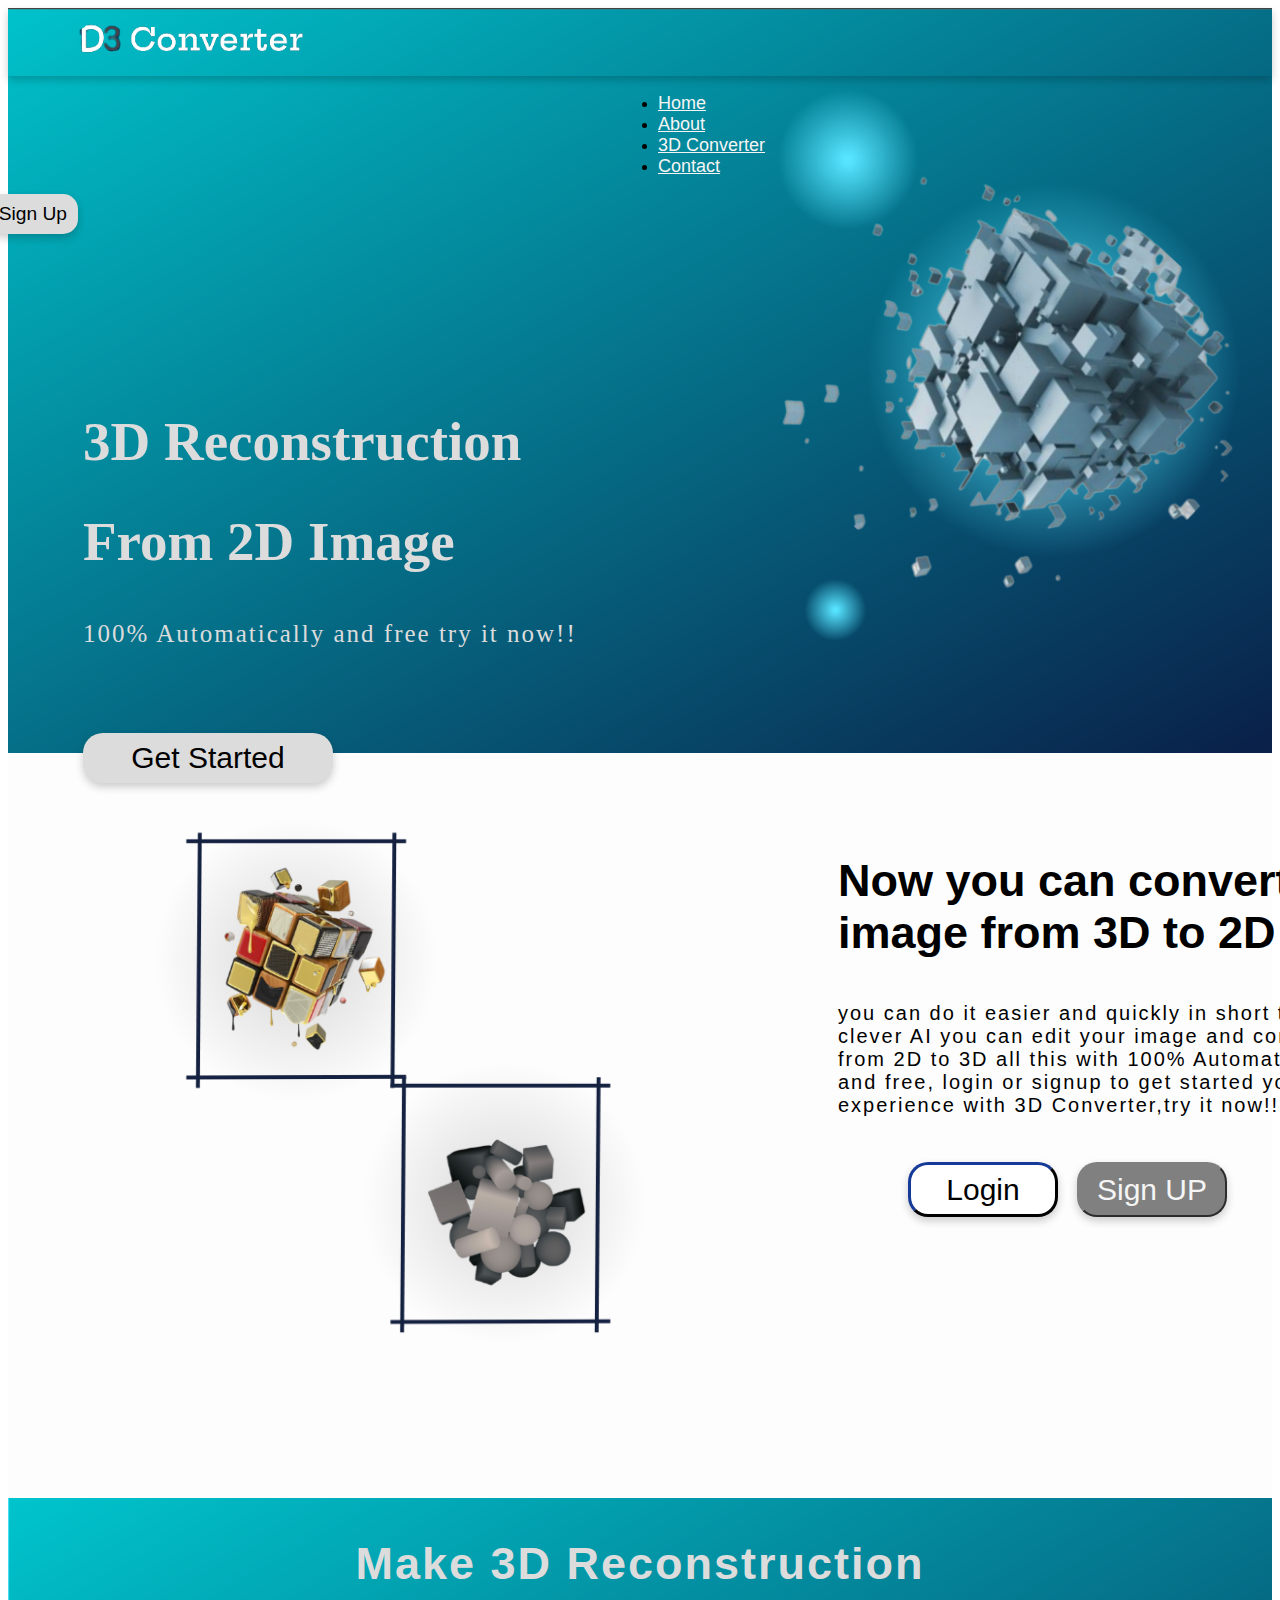
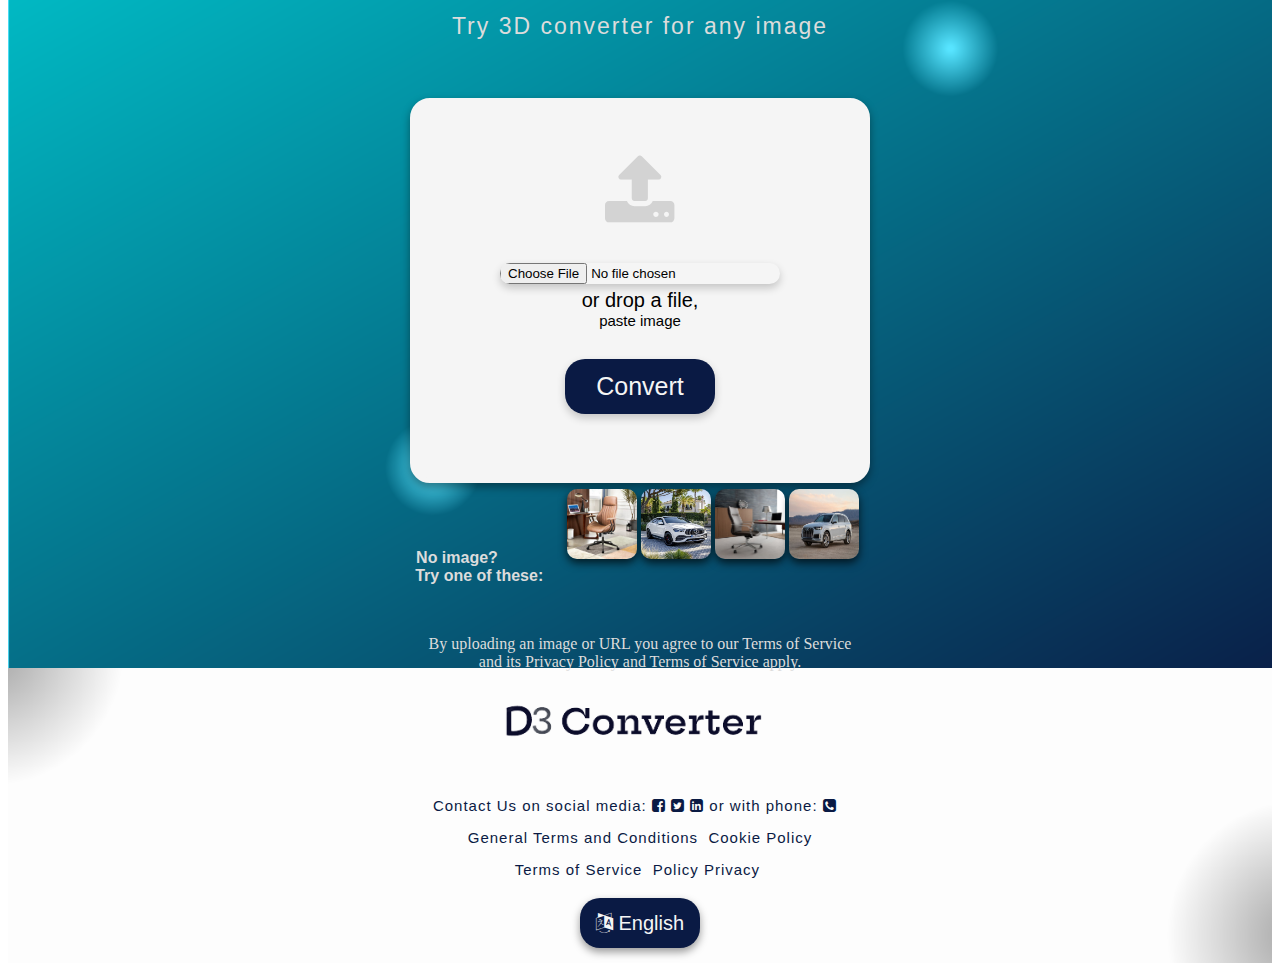
<file: index.html>
<!DOCTYPE html>
<html lang="en">
<head>
    <meta charset="UTF-8">
    <title> 3D Web Project </title>
    <!-- CSS only -->
<link rel="stylesheet" href="https://cdnjs.cloudflare.com/ajax/libs/font-awesome/4.7.0/css/font-awesome.min.css">
<link rel="stylesheet" href="static/css/index.css">
<link href="https://cdn.jsdelivr.net/npm/bootstrap@5.2.0/dist/css/bootstrap.min.css" rel="stylesheet" integrity="sha384-gH2yIJqKdNHPEq0n4Mqa/HGKIhSkIHeL5AyhkYV8i59U5AR6csBvApHHNl/vI1Bx" crossorigin="anonymous">
</head>
<body>
  <div style="background-image: url('static/images/bg.png'); background-size: cover; height:745px; background-repeat: no-repeat;">
    <div class="navigation"  style="background-image: url('static/images/bg3.png'); background-size: cover; background-repeat: no-repeat;">
    <nav class="navbar bg-body-tertiary">
      <img
      src="static/images/logo.png"
      alt="Bootstrap"
      width="260"
      height="65" 
      style="padding-left: 50px; "
    />
          <ul class="nav" style="padding-right: 120px;">
            <li class="nav-item">
              <a class="nav-link active" aria-current="page" href="#home" id="navbuttons">Home</a>
            </li>
            <li class="nav-item">
              <a class="nav-link" href="#about"  id="navbuttons">About</a>
            </li>
            <li class="nav-item">
              <a class="nav-link" href="#converter" id="navbuttons">3D Converter</a>
            </li>
            <li class="nav-item">
              <a class="nav-link" href="#contact" id="navbuttons">Contact</a>
            </li>
          </ul>
          <div>
            <form action="signup.html">
              <a class="button" href="login.html">Login</a>
              <button type="submit" class="button2"> Sign Up </button>
            </form>
          </div>
        </div>
      </nav>
      <div class="body" id="home">
        <h1 id="text">3D Reconstruction</h1>
        <h1 id = "text">From 2D Image</h1>
        <p class="para">100% Automatically and free try it now!! </p>
        <form action="convert.html">
          <button type="submit" class="button3"> Get Started </button>
        </form>
      </div>
    </div>
    <div class="about" id="about" style="background-image: url('static/images/bg2.png'); background-size: cover; height:745px; background-repeat: no-repeat;">
      <p id="text2">
Now you can convert your 
image from 3D to 2D</p>
      <p class="para2">
you can do it easier and quickly in short time with
clever AI you can edit your image and convert it 
from 2D to 3D all this with 100% Automatically 
and free, login or signup to get started your 
experience with 3D Converter,try it now!! </p>
     <form action="index.html">
      <button type="submit" class="button4" formaction="login.html"> Login </button>
      <button type="submit" class="button5" formaction="signup.html"> Sign UP </button>
     </form>
    </div>

    <div class="Convert" id="converter" style="background-image: url('static/images/bg4.png'); background-size: cover; height:770px; background-repeat: no-repeat;">
      <center>
        <h1 id="text3">Make 3D Reconstruction</h1>
        <p class="para3">Try 3D converter for any image</p>
        <div class="back">
          <i class="fa fa-upload" aria-hidden="true"></i>
          <div class="mb-3">
            <input class="form-control" type="file" id="formFile" style="position: inherit; ">
          </div>
          <p class="para4">or drop a file,</p>
          <p class="para5">paste image</p>
          <form action="result.html">
            <button type="submit" class="button6"> Convert </button>
          </form>
        </div>
        <div  style="padding-right: 70px;">
          <p class="para6">No image?
          Try one of these:
              </p>
     
             <a href="#" class="href">
                 <img class="images" src="static/images/chair.jpg" /> 
                 <img class="images" src="static/images/car .jpg" />
                 <img class="images" src="static/images/chair2.jpg"  />
                 <img class="images" src="static/images/car2.jpg" />
             </a>
      </div>
      <p class="para7">By uploading an image or URL you agree to our Terms of Service
and its Privacy Policy and Terms of Service apply.</p>
      </center>
    </div>
    <div class="footer" id="contact" style="background-image: url('static/images/bg5.png'); background-size: cover; background-repeat: no-repeat;">
      <center>
        <img
        src="static/images/logo2.png"
        alt="Bootstrap"
        width="350"
        height="110" 
      />
      <p id="text4">Contact Us on social media: <i class="fa fa-facebook-square" aria-hidden="true"></i> <i class="fa fa-twitter-square" aria-hidden="true"></i> <i class="fa fa-linkedin-square" aria-hidden="true"></i> or with phone: <i class="fa fa-phone-square" aria-hidden="true"></i>  </p>
      <p id="text4"> General Terms and Conditions  Cookie Policy </p>
      <p id="text4">Terms of Service  Policy Privacy </p>
      <button type="button" class="button7"> <i class="fa fa-language" aria-hidden="true"></i> English </button>
      </center>
    </div>
</body>
</html>
</file>
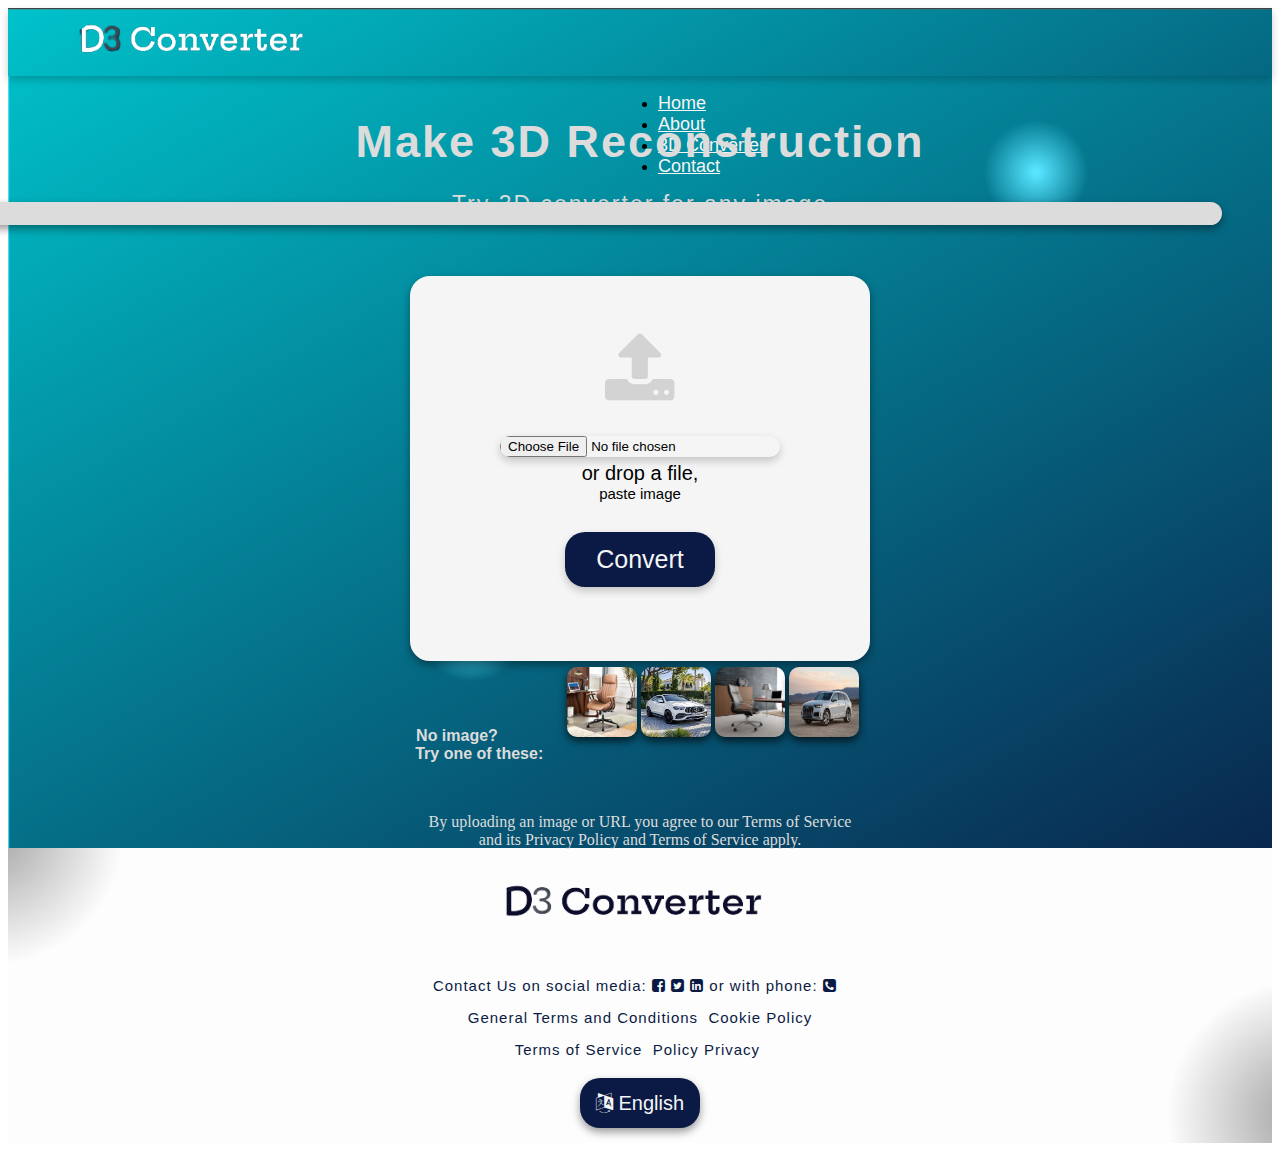
<file: convert.html>
<!DOCTYPE html>
<html lang="en">
<head>
    <meta charset="UTF-8">
    <meta http-equiv="X-UA-Compatible" content="IE=edge">
    <meta name="viewport" content="width=device-width, initial-scale=1.0">
    <title> 3D Web Project </title>
    <!-- CSS only -->
<link rel="stylesheet" href="https://cdnjs.cloudflare.com/ajax/libs/font-awesome/4.7.0/css/font-awesome.min.css">
<link rel="stylesheet" href="static/css/convert.css">
<link href="https://cdn.jsdelivr.net/npm/bootstrap@5.2.0/dist/css/bootstrap.min.css" rel="stylesheet" integrity="sha384-gH2yIJqKdNHPEq0n4Mqa/HGKIhSkIHeL5AyhkYV8i59U5AR6csBvApHHNl/vI1Bx" crossorigin="anonymous">
</head>
<body>
  <div style="background-image: url('static/images/bg4.png'); background-size: cover; height:840px; background-repeat: no-repeat;">
    <div class="navigation"  style="background-image: url('static/images/bg3.png'); background-size: cover; background-repeat: no-repeat;">
      <nav class="navbar bg-body-tertiary">
          <img
          src="static/images/logo.png"
          alt="Bootstrap"
          width="260"
          height="65" 
          style="padding-left: 50px;"
        />
            <ul class="nav" style="padding-right: 120px;">
              <li class="nav-item">
                <a class="nav-link active" aria-current="page" href="index.html" id="navbuttons">Home</a>
              </li>
              <li class="nav-item">
                <a class="nav-link" href="index.html"  id="navbuttons">About</a>
              </li>
              <li class="nav-item">
                <a class="nav-link" href="index.html" id="navbuttons">3D Converter</a>
              </li>
              <li class="nav-item">
                <a class="nav-link" href="index.html" id="navbuttons">Contact</a>
              </li>
            </ul>
            <div>
              <p class="profile">M</p>
            </div>
          </nav>
          </div>
    <div class="Convert">
      <center>
        <h1 id="text3">Make 3D Reconstruction</h1>
        <p class="para3">Try 3D converter for any image</p>
        <div class="back">
          <i class="fa fa-upload" aria-hidden="true"></i>
          <div class="mb-3">
            <input class="form-control" type="file" id="formFile">
          </div>
          <p class="para4">or drop a file,</p>
          <p class="para5">paste image</p>

          <form action="result.html">
            <button type="submit" class="button6"> Convert </button>
          </form>
        </div>
        <div  style="padding-right: 70px;">
            <p class="para">No image?
          Try one of these:
                </p>
       
               <a href="#" class="href">
                   <img class="images" src="static/images/chair.jpg" /> 
                   <img class="images" src="static/images/car .jpg" />
                   <img class="images" src="static/images/chair2.jpg" />
                   <img class="images" src="static/images/car2.jpg" />
               </a>
        </div>
        <p class="para2">By uploading an image or URL you agree to our Terms of Service
and its Privacy Policy and Terms of Service apply.</p>
      </center>
    </div>
    </div>
    <div class="footer" style="background-image: url('static/images/bg5.png'); background-size: cover; background-repeat: no-repeat;">
      <center>
        <img
        src="static/images/logo2.png"
        alt="Bootstrap"
        width="350"
        height="110" 
      />
      <p id="text4">Contact Us on social media: <i class="fa fa-facebook-square" aria-hidden="true"></i> <i class="fa fa-twitter-square" aria-hidden="true"></i> <i class="fa fa-linkedin-square" aria-hidden="true"></i> or with phone: <i class="fa fa-phone-square" aria-hidden="true"></i>  </p>
      <p id="text4"> General Terms and Conditions  Cookie Policy </p>
      <p id="text4">Terms of Service  Policy Privacy </p>
      <button type="button" class="button7"> <i class="fa fa-language" aria-hidden="true"></i> English </button>
      </center>
    </div>
</body>
</html>
</file>
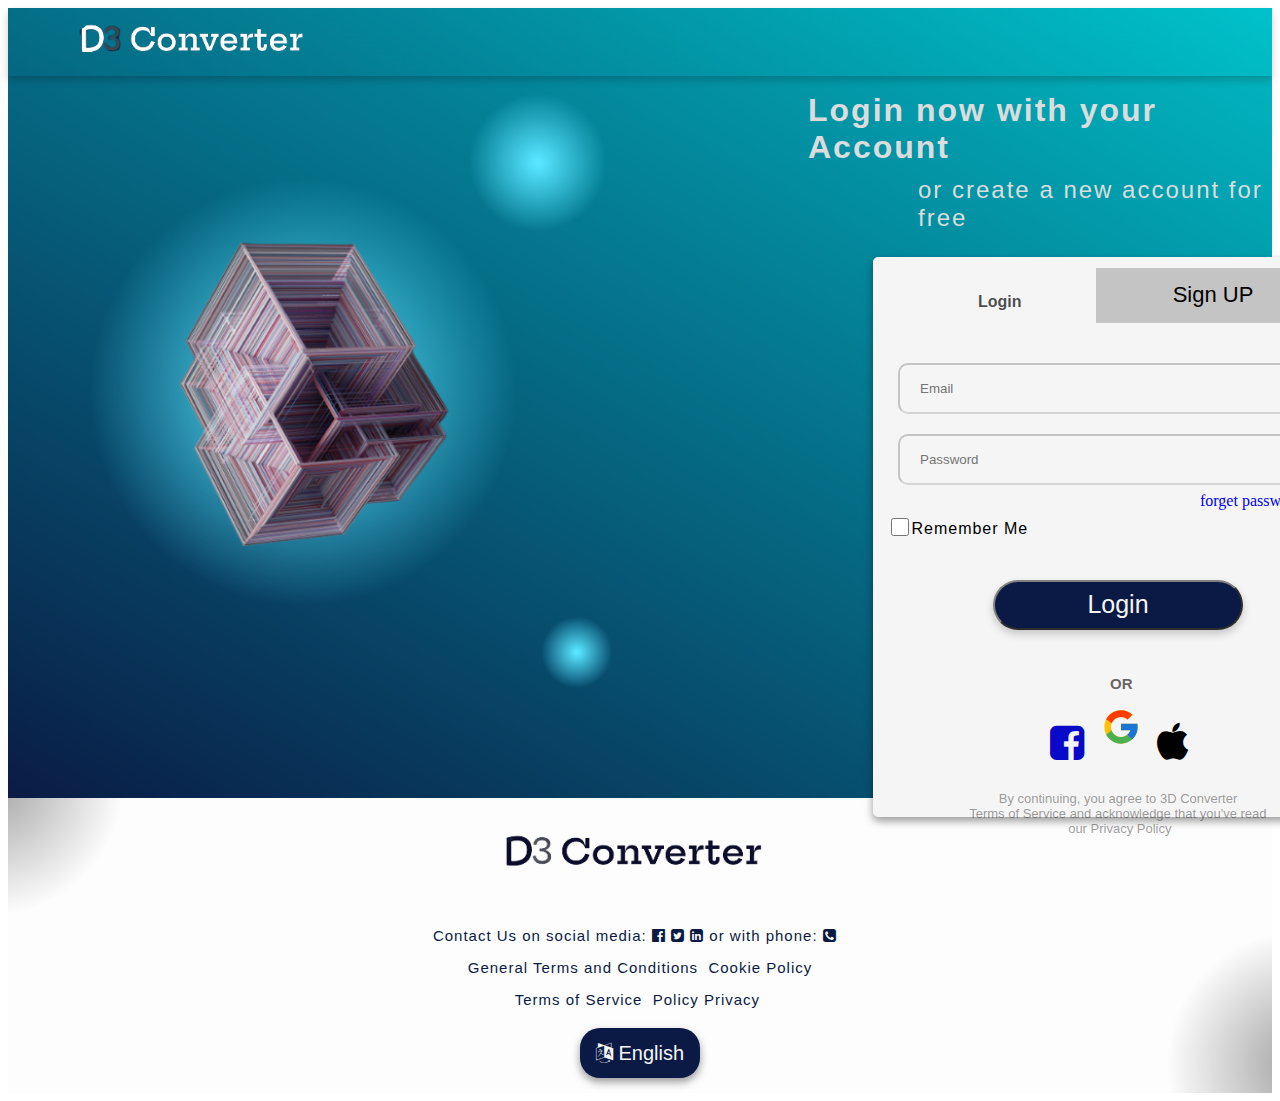
<file: login.html>
<!DOCTYPE html>
<html lang="en">
<head>
    <meta charset="UTF-8">
    <meta http-equiv="X-UA-Compatible" content="IE=edge">
    <meta name="viewport" content="width=device-width, initial-scale=1.0">
    <title> 3D Web Project  {{ id }}</title>
    <!-- CSS only -->
<link rel="stylesheet" href="https://cdnjs.cloudflare.com/ajax/libs/font-awesome/4.7.0/css/font-awesome.min.css">
<link rel="stylesheet" href="static/css/login.css">
<link href="https://cdn.jsdelivr.net/npm/bootstrap@5.2.0/dist/css/bootstrap.min.css" rel="stylesheet" integrity="sha384-gH2yIJqKdNHPEq0n4Mqa/HGKIhSkIHeL5AyhkYV8i59U5AR6csBvApHHNl/vI1Bx" crossorigin="anonymous">
</head>
<body>
  <div style="background-image: url('static/images/loginbg.png'); background-size: cover; height:790px; background-repeat: no-repeat;">
    <div class="navigation"  style="background-image: url('static/images/loginbg2.png'); background-size: cover; background-repeat: no-repeat;">
    <nav class="navbar bg-body-tertiary">
        <img
        src="static/images/logo.png"
        alt="Bootstrap"
        width="260"
        height="65" 
        style="padding-left: 50px;"
      />
        </div>
      </nav>
      <div>
        <h1 class="text">Login now with your Account</h1>
        <p class="para"> or create a new account for free</p>
      </div>
      <div class="loginback">
        <div>
          <form action="signup.html" method="get">
            <h4 class="button">Login</h4>
            <button type="submit" class="button2"> Sign UP </button>
          </form>
        </div>
        <div>
            <form action="convert.html">
                <input class="email" type="text" name="Email" placeholder="Email" />
                <input class="password" type="password" name="password" placeholder="Password" />
                <a class="forget" href="#">forget password?</a>
                <label class="checklabel"> Remember Me</label>
                <input class="checkbox" type="checkbox" value=""/>
                <button type="submit" class="button3">Login</button>
            </form>
            <h5 class="text2">OR</h5>
            <i class="fa fa-facebook-square" aria-hidden="true"></i>
            <img
            src="static/images/google.svg"
            width="50"
            height="40" 
            style="position:relative; bottom: 10px; left: 8px;" />
            <i class="fa fa-apple" aria-hidden="true"></i>
            <center>
                <p class="para2">By continuing, you agree to 3D Converter
 Terms of Service and acknowledge that you've read 
  our Privacy Policy </p>
            </center>

        </div>
      </div>
    </div>
    <div class="footer" style="background-image: url('static/images/bg5.png'); background-size: cover; background-repeat: no-repeat;">
      <center>
        <img
        src="static/images/logo2.png"
        alt="Bootstrap"
        width="350"
        height="110" 
      />
      <p id="text4">Contact Us on social media: <i class="fa fa-facebook-official" aria-hidden="true"></i> <i class="fa fa-twitter-square" aria-hidden="true"></i> <i class="fa fa-linkedin-square" aria-hidden="true"></i> or with phone: <i class="fa fa-phone-square" aria-hidden="true"></i>  </p>
      <p id="text4"> General Terms and Conditions  Cookie Policy </p>
      <p id="text4">Terms of Service  Policy Privacy </p>
      <button type="button" class="button7"> <i class="fa fa-language" aria-hidden="true"></i> English </button>
      </center>
    </div>
</body>
</html>
</file>
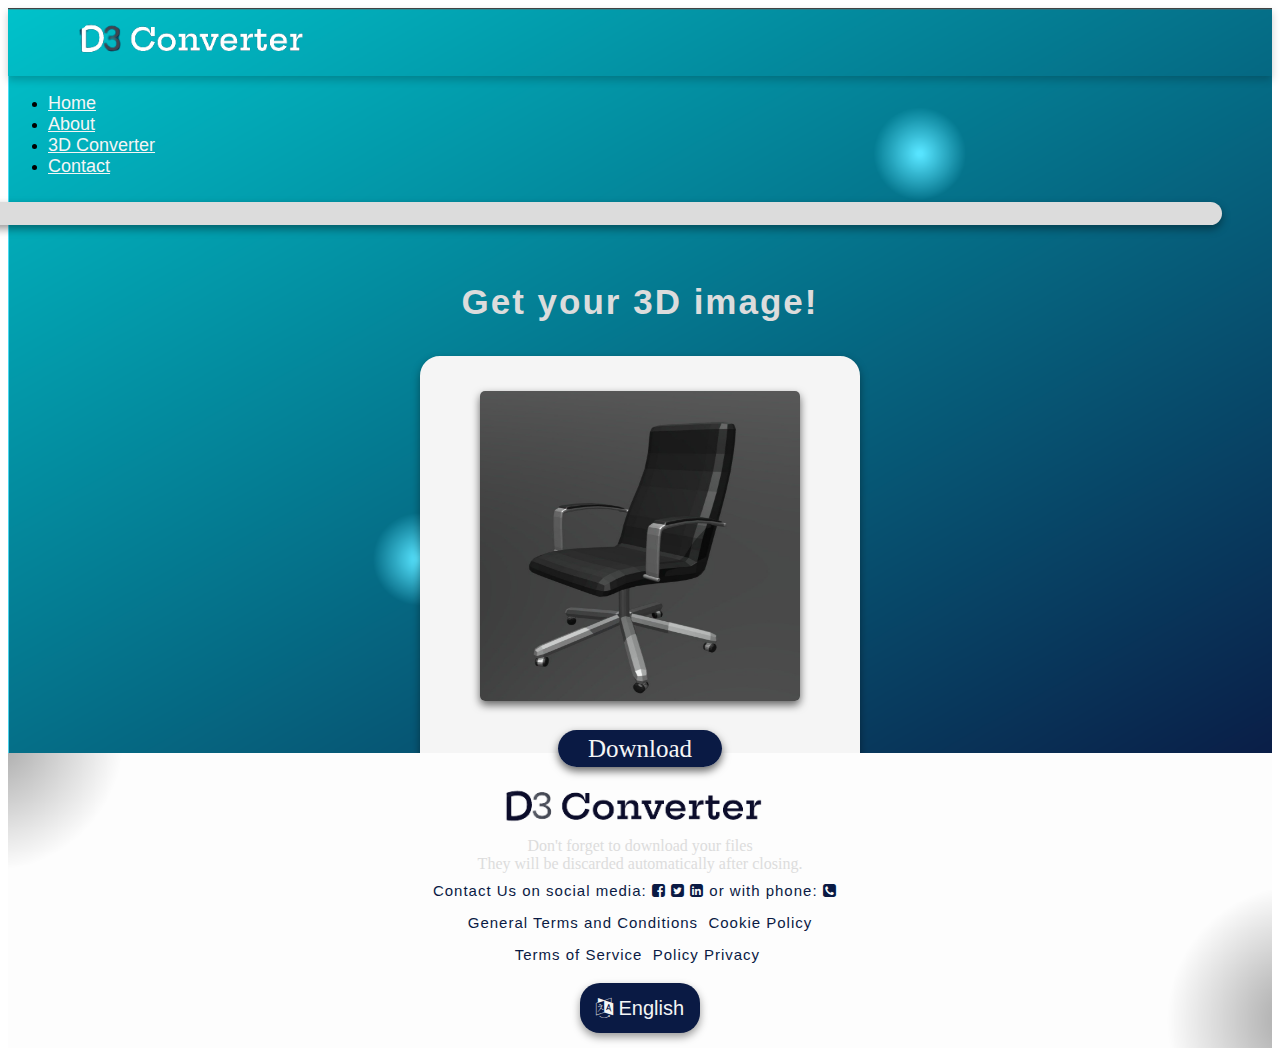
<file: result.html>
<!DOCTYPE html>
<html lang="en">
<head>
    <meta charset="UTF-8">
    <meta http-equiv="X-UA-Compatible" content="IE=edge">
    <meta name="viewport" content="width=device-width, initial-scale=1.0">
    <title> 3D Web Project{{ id }}</title>
    <!-- CSS only -->
<link rel="stylesheet" href="https://cdnjs.cloudflare.com/ajax/libs/font-awesome/4.7.0/css/font-awesome.min.css">
<link rel="stylesheet" href="static/css/result.css">
<link href="https://cdn.jsdelivr.net/npm/bootstrap@5.2.0/dist/css/bootstrap.min.css" rel="stylesheet" integrity="sha384-gH2yIJqKdNHPEq0n4Mqa/HGKIhSkIHeL5AyhkYV8i59U5AR6csBvApHHNl/vI1Bx" crossorigin="anonymous">
</head>
<body>
  <div style="background-image: url('static/images/bg4.png'); background-size: cover; height:745px; background-repeat: no-repeat;">
    <div class="navigation"  style="background-image: url('static/images/bg3.png'); background-size: cover; background-repeat: no-repeat;">
      <nav class="navbar bg-body-tertiary">
          <img
          src="static/images/logo.png"
          alt="Bootstrap"
          width="260"
          height="65" 
          style="padding-left: 50px;"
        />
            <ul class="nav" style="padding-right: 120px;">
              <li class="nav-item">
                <a class="nav-link active" aria-current="page" href="index.html" id="navbuttons">Home</a>
              </li>
              <li class="nav-item">
                <a class="nav-link" href="index.html"  id="navbuttons">About</a>
              </li>
              <li class="nav-item">
                <a class="nav-link" href="index.html" id="navbuttons">3D Converter</a>
              </li>
              <li class="nav-item">
                <a class="nav-link" href="index.html" id="navbuttons">Contact</a>
              </li>
            </ul>
            <div>
              <p class="profile">M</p>
            </div>
          </nav>
          </div>
    <div class="result">
      <center>
        <h1 id="text3">Get your 3D image!</h1>
        <div class="back">
            <img class="image" src="static/images/3dimage.jpeg"/>
            <a href="static/images/3dimage.jpeg" download class="download">Download</a>
            <div>
        </div>
          </div>
        
          <p class="para2">Don't forget to download your files
They will be discarded automatically after closing.</p>
        
      </center>
    </div>
    </div>
    <div class="footer" style="background-image: url('static/images/bg5.png'); background-size: cover; background-repeat: no-repeat;">
      <center>
        <img
        src="static/images/logo2.png"
        alt="Bootstrap"
        width="350"
        height="110" 
      />
      <p id="text4">Contact Us on social media: <i class="fa fa-facebook-square" aria-hidden="true"></i> <i class="fa fa-twitter-square" aria-hidden="true"></i> <i class="fa fa-linkedin-square" aria-hidden="true"></i> or with phone: <i class="fa fa-phone-square" aria-hidden="true"></i>  </p>
      <p id="text4"> General Terms and Conditions  Cookie Policy </p>
      <p id="text4">Terms of Service  Policy Privacy </p>
      <button type="button" class="button7"> <i class="fa fa-language" aria-hidden="true"></i> English </button>
      </center>
    </div>
</body>
</html>
</file>
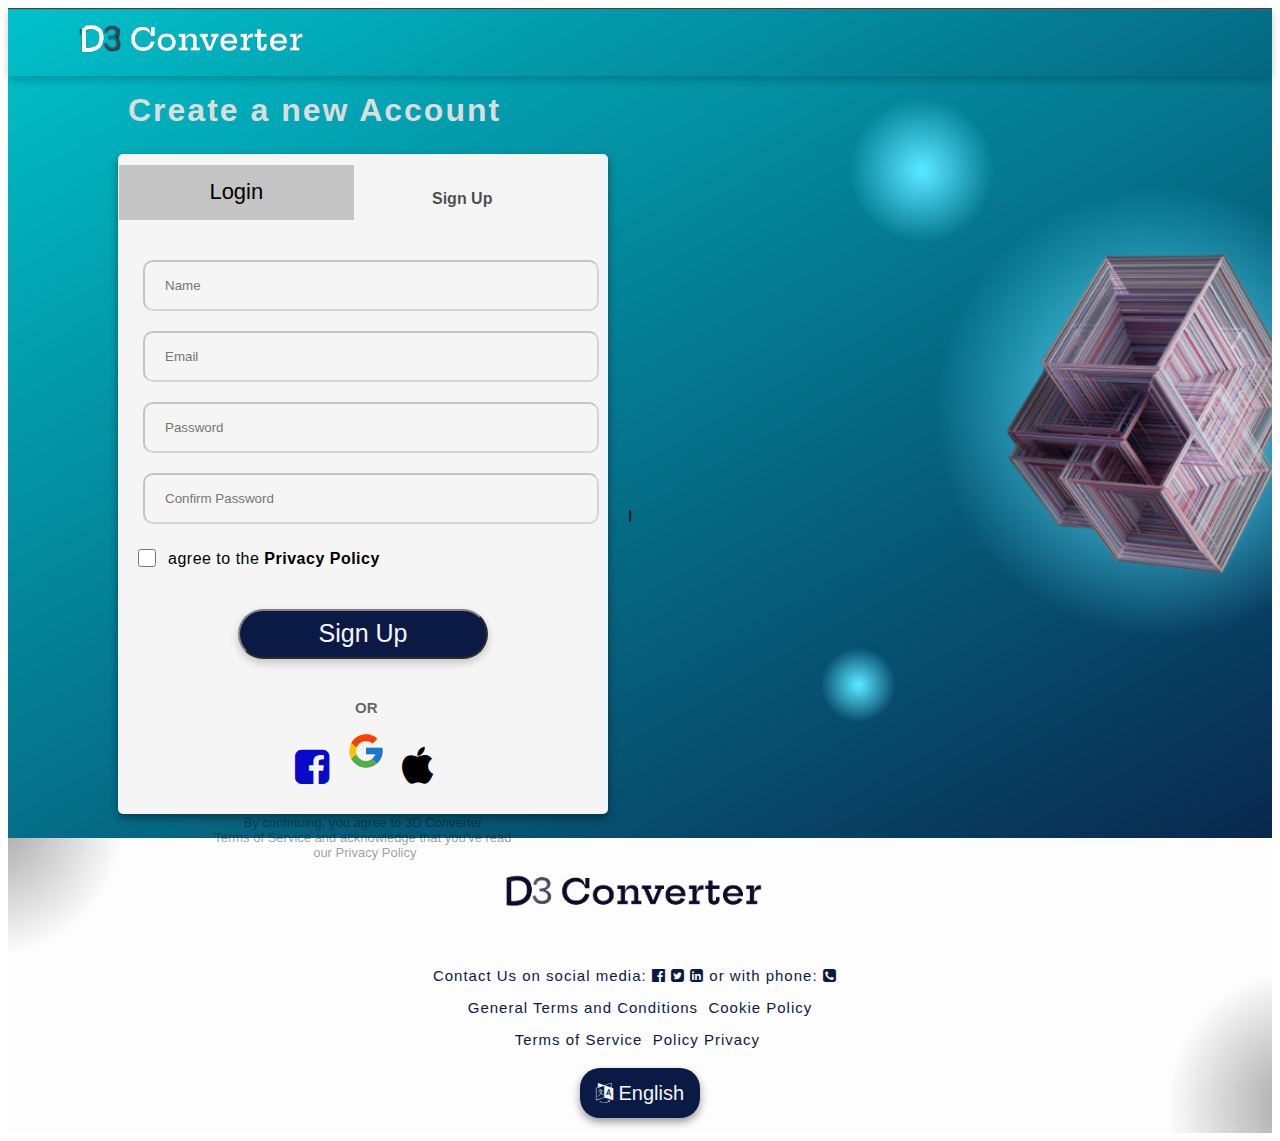
<file: signup.html>
<!DOCTYPE html>
<html lang="en">
<head>
    <meta charset="UTF-8">
    <meta http-equiv="X-UA-Compatible" content="IE=edge">
    <meta name="viewport" content="width=device-width, initial-scale=1.0">
    <title> 3D Web Project {{ id }}</title>
    <!-- CSS only -->
<link rel="stylesheet" href="https://cdnjs.cloudflare.com/ajax/libs/font-awesome/4.7.0/css/font-awesome.min.css">
<link rel="stylesheet" href="static/css/signup.css">
<link href="https://cdn.jsdelivr.net/npm/bootstrap@5.2.0/dist/css/bootstrap.min.css" rel="stylesheet" integrity="sha384-gH2yIJqKdNHPEq0n4Mqa/HGKIhSkIHeL5AyhkYV8i59U5AR6csBvApHHNl/vI1Bx" crossorigin="anonymous">
</head>
<body>
  <div style="background-image: url('static/images/signupbg.png'); background-size: cover; height:830px; background-repeat: no-repeat;">
    <div class="navigation"  style="background-image: url('static/images/bg3.png'); background-size: cover; background-repeat: no-repeat;">
    <nav class="navbar bg-body-tertiary">
        <img
        src="static/images/logo.png"
        alt="Bootstrap"
        width="260"
        height="65" 
        style="padding-left: 50px;"
      />
        </div>
      </nav>
      <div>
        <h1 class="text">Create a new Account</h1>
      </div>
      <div class="loginback">
        <div>
          <form action="login.html" method="get">
            <button type="submit" class="button2">Login </button>
            <h4 class="button">Sign Up</h4>
          </form>
        </div>
        <div>
            <form action="convert.html">
               <input class="name" type="text" name="Name" placeholder="Name" />
                <input class="email" type="text" name="Email" placeholder="Email" />
                <input class="password" type="password" name="password" placeholder="Password" />
                <input class="confirmPassword" type="password" name="Confirm password" placeholder="Confirm Password" />
                <label class="checklabel"> I agree to the <b>Privacy Policy</b></label>
                <input class="checkbox" type="checkbox" value=""/>
                <button type="submit" class="button3">Sign Up</button>
            </form>
            <h5 class="text2">OR</h5>
            <i class="fa fa-facebook-square" aria-hidden="true"></i>
            <img
            src="static/images/google.svg"
            width="50"
            height="40" 
            style="position:relative; bottom: 10px; left: 8px;" />
            <i class="fa fa-apple" aria-hidden="true"></i>
            <center>
                <p class="para2">By continuing, you agree to 3D Converter
 Terms of Service and acknowledge that you've read 
  our Privacy Policy </p>
            </center>

        </div>
      </div>
    </div>
    <div class="footer" style="background-image: url('static/images/bg5.png'); background-size: cover; background-repeat: no-repeat;">
      <center>
        <img
        src="static/images/logo2.png"
        alt="Bootstrap"
        width="350"
        height="110" 
      />
      <p id="text4">Contact Us on social media: <i class="fa fa-facebook-official" aria-hidden="true"></i> <i class="fa fa-twitter-square" aria-hidden="true"></i> <i class="fa fa-linkedin-square" aria-hidden="true"></i> or with phone: <i class="fa fa-phone-square" aria-hidden="true"></i>  </p>
      <p id="text4"> General Terms and Conditions  Cookie Policy </p>
      <p id="text4">Terms of Service  Policy Privacy </p>
      <button type="button" class="button7"> <i class="fa fa-language" aria-hidden="true"></i> English </button>
      </center>
    </div>
</body>
</html>
</file>
<file: static/css/index.css>
.navigation{
    display: inline-block;
    width: 100%;
    height: 68px;
    box-shadow: 0 4px 8px 0 rgba(0, 0 , 0, 0.2);
}

.nav{
  padding-left:650px;
  /* padding-bottom: 80px; */
  
}

#navbuttons{
    color: whitesmoke;  
    font-size: large;
    font-family: Arial, Helvetica, sans-serif;
    transition: 0.3s;
}
#navbuttons:hover{
    font-weight: bold; 
    text-decoration: underline;
}

.button {
   color: #fff;
   font-size: larger;
   position: relative;
   right: 95px;
   bottom: 45px;
   top: 0.5px;
   text-decoration-line: none;
}

.button:hover {
    font-weight: bold; 
    text-decoration: underline;
    color: #fff;
 }

.button2 {
    background-color:gainsboro;
    border: none;
    border-radius: 15px;
    font-size: larger;
   color:black;
   width: 90px;
   height: 40px;
   position: relative;
   right: 70px;
   bottom: 42px;
   top: 1px;
   box-shadow: 0 4px 8px 0 rgba(0, 0 , 0, 0.2);
}

.button2:hover {
    background-color:gray;
    border: none;
    border-radius: 15px;
    font-size: larger;
   color:whitesmoke;
   width: 90px;
   height: 40px;
   position: relative;
   right: 70px;
   box-shadow: 0 4px 8px 0 rgba(0, 0 , 0, 0.2);
}

.body{
    padding-left: 75px;
    padding-top: 150px;
    
}
#text{
    font-size: 55px;
    font-weight: bold;
    color: gainsboro;
}

.para{
    padding-top: 10px;
    padding-bottom: 60px;
    color: gainsboro;
    font-size: 25px;
    font-weight: 400;
    letter-spacing: 2px;
}

.button3{
    position: inherit;
    background-color: gainsboro;
    color: black;
    font-size: 30px;
    font-weight: 500;
    border: none;
    border-radius: 20px;
    width: 250px;
    height: 50px;
    box-shadow: 0 4px 8px 0 rgba(0, 0 , 0, 0.2);
}

.button3:hover {
    position: inherit;
    background-color: gray;
    color: whitesmoke;
    font-size: 30px;
    font-weight: 500;
    border: none;
    border-radius: 20px;
    width: 250px;
    height: 50px;
    box-shadow: 0 4px 8px 0 rgba(0, 0 , 0, 0.2);
}

#text2{
    font-size: 45px;
    font-weight: bold;
    color:black;
    position: inherit;
    padding-left: 830px;
    padding-top: 50px;
    white-space: pre;
    margin: 0px;
    font-family: Arial, Helvetica, sans-serif;
}

.para2{
    color: black;
    font-size: 20px;
    font-weight: 450;
    letter-spacing: 2px;
    position: inherit;
    padding-left: 830px;
    white-space: pre;
    font-family: Arial, Helvetica, sans-serif;
}

.button4{
    position: relative;
    top: 25px;
    left: 900px;
    background-color: white;
    color: black;
    font-size: 30px;
    font-weight: 500;
    border-color: #0a1a44;
    border-width: 3.5px;
    border-radius: 20px;
    width: 150px;
    height: 55px;
    box-shadow: 0 4px 8px 0 rgba(0, 0 , 0, 0.2);
}

.button4:hover{
    position: relative;
    top: 25px;
    left: 900px;
    background-color:#00c4cc ;
    color: black;
    font-size: 30px;
    font-weight: 500;
    border:none;
    border-radius: 20px;
    width: 150px;
    height: 55px;
    box-shadow: 0 4px 8px 0 rgba(0, 0 , 0, 0.2);
}

.button5{
    position: relative;
    top: 25px;
    left: 915px;
    background-color: gray;
    color: whitesmoke;
    font-size: 30px;
    font-weight: 500;
    border-color: gray;
    border-radius: 20px;
    width: 150px;
    height: 55px;
    box-shadow: 0 4px 8px 0 rgba(0, 0 , 0, 0.2);
}

.button5:hover{
    position: relative;
    top: 25px;
    left: 915px;
    background-color: #0a1a44;
    color: whitesmoke;
    font-size: 30px;
    font-weight: 500;
    border: none;
    border-radius: 20px;
    width: 150px;
    height: 55px;
    box-shadow: 0 4px 8px 0 rgba(0, 0 , 0, 0.2);
}

#text3{
    font-size: 45px;
    font-weight: bold;
    color:gainsboro;
    letter-spacing: 2px;
    position: inherit;
    padding-top: 40px;
    white-space: pre;
    margin: 0px;
    font-family: Arial, Helvetica, sans-serif;
}

.para3{
    color: gainsboro;
    font-size: 23px;
    font-weight: 350;
    letter-spacing: 2px;
    position: inherit;
    padding-bottom: 35px;
    white-space: pre;
    font-family: Arial, Helvetica, sans-serif;
}

.back{
    background-color: whitesmoke;
    border: 5px solid whitesmoke;
    border-radius: 20px;
    width: 450px;
    height: 375px;
    box-shadow: 0 4px 8px 0 rgba(0, 0 , 0, 0.4);
}

.fa-upload{
    font-size:75px;
    color: lightgray;
    padding-top: 50px;
    padding-bottom: 35px;
}

#formFile{
    width: 280px;
    border-color: black;
    border-width: 1.5px;
    border-radius: 20px;
    box-shadow: 0 4px 8px 0 rgba(0, 0 , 0, 0.2);
}

.para6{
    white-space: pre;
    display: inline-block;
    color: gainsboro;
    font-weight: bold;
    font-family: Arial, Helvetica, sans-serif;
    padding-top: 50px;
}

.href{
    text-decoration: none;
}

.images{
    position: relative;
    bottom: 40px;
    left: 20px;
    border-radius: 10px;
    width: 70px;
    height: 70px;
    box-shadow: 0 4px 8px 0 rgba(0, 0 , 0, 0.7);
    transition: 0.5s;
}

.images:hover{
    position: relative;
    bottom: 55px;
    left: 20px;
    border-radius: 10px;
    width: 70px;
    height: 70px;
    box-shadow: 0 4px 8px 0 rgba(0, 0 , 0, 0.7);
    
}

.para7{
    white-space: pre;
    color: gainsboro;
    font-weight: 300;
}

.para4{
    color: black;
    font-size: 20px;
    font-weight: 500;
    position: inherit;
    padding-top: 5px;
    font-family: Arial, Helvetica, sans-serif;
    margin: 0px;
}

.para5{
    color: black;
    font-size: 15px;
    font-weight: 200;
    position: inherit;
    padding-bottom: 20px;
    font-family: Arial, Helvetica, sans-serif;
    margin: 0px;
}

.button6{
    position: relative;
    top: 10px;
    background-color:#0a1a44;
    color: whitesmoke;
    font-size: 25px;
    font-weight: 500;
    border: none;
    border-radius: 20px;
    width: 150px;
    height: 55px;
    box-shadow: 0 4px 8px 0 rgba(0, 0 , 0, 0.2);
}

.button6:hover{
    position: relative;
    top: 10px;
    background-color:#14285c;
    color: whitesmoke;
    font-size: 25px;
    font-weight: 500;
    border: none;
    border-radius: 20px;
    width: 150px;
    height: 55px;
    box-shadow: 0 4px 8px 0 rgba(0, 0 , 0, 0.2);
}

.footer{
    height: 295px;
}

#text4{
    font-size: 15px;
    font-weight: 530;
    color:#0a1a44;
    letter-spacing: 1px;
    position: inherit;
    white-space: pre;
    font-family: Arial, Helvetica, sans-serif;
}


.button7{
    position: relative;
    top: 5px;
    background-color:#0a1a44;
    color: whitesmoke;
    font-size: 20px;
    font-weight: 450;
    border: none;
    border-radius: 20px;
    width: 120px;
    height: 50px;
    box-shadow: 0 4px 8px 0 rgba(0, 0 , 0, 0.4);
}
</file>
<file: static/css/convert.css>
.navigation{
    width: 100%;
    height: 68px;
    box-shadow: 0 4px 8px 0 rgba(0, 0 , 0, 0.2);
}

.nav{
  padding-left:650px;
  
}
#navbuttons{
    color: whitesmoke;  
    font-size: large;
    font-family: Arial, Helvetica, sans-serif;
    transition: 0.3s;
}
#navbuttons:hover{
    font-weight: bold; 
    text-decoration: underline;
}

.profile{
    position: relative;
    right: 50px;
    top: 5px;
    font-size: 20px;
    background-color: gainsboro;
    padding-left: 5px;
    padding-right: 5px;
    border-radius: 500px;
    cursor: pointer;
    box-shadow: 0 4px 8px 0 rgba(0, 0 , 0, 0.4);
}

.profile:hover{
    position: relative;
    right: 50px;
    top: 5px;
    font-size: 20px;
    background-color: gray;
    color: whitesmoke;
    padding-left: 5px;
    padding-right: 5px;
    border-radius: 500px;
    cursor: pointer;
    box-shadow: 0 4px 8px 0 rgba(0, 0 , 0, 0.4);
}

#text3{
    font-size: 45px;
    font-weight: bold;
    color:gainsboro;
    letter-spacing: 2px;
    position: inherit;
    padding-top: 40px;
    white-space: pre;
    margin: 0px;
    font-family: Arial, Helvetica, sans-serif;
}

.para3{
    color: gainsboro;
    font-size: 23px;
    font-weight: 350;
    letter-spacing: 2px;
    position: inherit;
    padding-bottom: 35px;
    white-space: pre;
    font-family: Arial, Helvetica, sans-serif;
}

.back{
    background-color: whitesmoke;
    border: 5px solid whitesmoke;
    border-radius: 20px;
    width: 450px;
    height: 375px;
    box-shadow: 0 4px 8px 0 rgba(0, 0 , 0, 0.4);
}

.fa-upload{
    font-size:75px;
    color: lightgray;
    padding-top: 50px;
}

#formFile{
    position: relative;
    top: 30px;
    width: 280px;
    border-color: black;
    border-width: 1.5px;
    border-radius: 20px;
    box-shadow: 0 4px 8px 0 rgba(0, 0 , 0, 0.2);
}

.para4{
    color: black;
    font-size: 20px;
    font-weight: 500;
    position: inherit;
    padding-top: 35px;
    font-family: Arial, Helvetica, sans-serif;
    margin: 0px;
}

.para5{
    color: black;
    font-size: 15px;
    font-weight: 200;
    position: inherit;
    padding-bottom: 20px;
    font-family: Arial, Helvetica, sans-serif;
    margin: 0px;
}

.button6{
    position: relative;
    top: 10px;
    background-color:#0a1a44;
    color: whitesmoke;
    font-size: 25px;
    font-weight: 500;
    border: none;
    border-radius: 20px;
    width: 150px;
    height: 55px;
    box-shadow: 0 4px 8px 0 rgba(0, 0 , 0, 0.2);
}

.button6:hover{
    position: relative;
    top: 10px;
    background-color:#14285c;
    color: whitesmoke;
    font-size: 25px;
    font-weight: 500;
    border: none;
    border-radius: 20px;
    width: 150px;
    height: 55px;
    box-shadow: 0 4px 8px 0 rgba(0, 0 , 0, 0.2);
}

.footer{
    height: 295px;
}

#text4{
    font-size: 15px;
    font-weight: 530;
    color:#0a1a44;
    letter-spacing: 1px;
    position: inherit;
    white-space: pre;
    font-family: Arial, Helvetica, sans-serif;
}


.button7{
    position: relative;
    top: 5px;
    background-color:#0a1a44;
    color: whitesmoke;
    font-size: 20px;
    font-weight: 450;
    border: none;
    border-radius: 20px;
    width: 120px;
    height: 50px;
    box-shadow: 0 4px 8px 0 rgba(0, 0 , 0, 0.4);
}

.para{
    white-space: pre;
    display: inline-block;
    color: gainsboro;
    font-weight: bold;
    font-family: Arial, Helvetica, sans-serif;
    padding-top: 50px;
}

.href{
    text-decoration: none;
}

.images{
    position: relative;
    bottom: 40px;
    left: 20px;
    border-radius: 10px;
    width: 70px;
    height: 70px;
    box-shadow: 0 4px 8px 0 rgba(0, 0 , 0, 0.7);
    transition: 0.5s;
}

.images:hover{
    position: relative;
    bottom: 55px;
    left: 20px;
    border-radius: 10px;
    width: 70px;
    height: 70px;
    box-shadow: 0 4px 8px 0 rgba(0, 0 , 0, 0.7);
    
}

.para2{
    white-space: pre;
    color: gainsboro;
    font-weight: 300;
}
</file>
<file: static/css/login.css>
.navigation{
    display: inline-block;
    width: 100%;
    height: 68px;
    box-shadow: 0 4px 8px 0 rgba(0, 0 , 0, 0.2);
}

.text{
    position: inherit;
    padding-left: 800px;
    padding-top: 15px;
    color: gainsboro;
    letter-spacing: 2px;
    margin: 0px;
    font-family: Arial, Helvetica, sans-serif;
    font-weight: bold;
}
.para{
    position: inherit;
    padding-left: 910px;
    padding-top: 10px;
    color: gainsboro;
    font-size: x-large;
    font-family: Arial, Helvetica, sans-serif;
    letter-spacing: 2px;
    margin: 0px;
}

.loginback{
    background-color: whitesmoke;
    border: 5px solid whitesmoke;
    border-radius: 5px;
    position: relative;
    left: 865px;
    top: 25px;
    width: 480px;
    height: 550px;
    box-shadow: 0 4px 8px 0 rgba(0, 0 , 0, 0.4);
}

.button{
    display: inline-block;
    padding-left: 100px;
    padding-top: 10px;
    color: rgba(0, 0 , 0, 0.7);
    font-family: Arial, Helvetica, sans-serif;
    font-weight: bold;
}

.button2{
    position: relative;
    left: 70px;
    bottom: 5px;
    width: 235px;
    height: 55px;
    font-weight: 400;
    font-size: 22px;
    border-color:rgba(0, 0 , 0, 0);
    background-color: rgba(0, 0 , 0, 0.2);
}

.button2:hover{
    position: relative;
    left: 70px;
    bottom: 5px;
    width: 235px;
    height: 55px;
    font-weight: 400;
    font-size: 22px;
    border-color:rgba(0, 0 , 0, 0);
    background-color: rgba(0, 0 , 0, 0.3);
}

.email{
    position: relative;
    left: 20px;
    top: 30px;
    background-color: whitesmoke;
    border-color: rgba(0, 0 , 0, 0.2) ;
    border-radius: 10px;
    width: 430px;
    height: 45px;
    padding-left: 20px;
    outline-color:rgba(8, 72, 75, 0.5);
}

.password{
    position: relative;
    left: 20px;
    top: 50px;
    background-color: whitesmoke;
    border-color: rgba(0, 0 , 0, 0.2) ;
    border-radius: 10px;
    width: 430px;
    height: 45px;
    padding-left: 20px;
    outline-color:rgba(8, 72, 75, 0.5);
}

.forget{
    position: relative;
    left: 322px;
    top: 50px;
    text-decoration: none;
}

.checklabel{
    position: relative;
    top: 78px;
    right: 80px;
    font-weight: 450;
    letter-spacing: 1px;
    font-family: Arial, Helvetica, sans-serif;
}

.checkbox{
    position: relative;
    top: 80px;
    right:225px ;
    width: 18px;
    height: 18px;
    outline-color:rgba(0, 0 , 0, 0.2)  ;
}

.button3{
    position: relative;
    top: 120px;
    left: 115px;
    background-color: #0a1a44;
    color: whitesmoke;
    font-size: 25px;
    font-weight: 500;
    border-color: gray;
    border-radius: 25px;
    width: 250px;
    height: 50px;
    box-shadow: 0 4px 8px 0 rgba(0, 0 , 0, 0.2);
}

.button3:hover{
    position: relative;
    top: 120px;
    left: 115px;
    background-color: #192f68;
    color: whitesmoke;
    font-size: 25px;
    font-weight: 500;
    border-color: gray;
    border-radius: 25px;
    width: 250px;
    height: 50px;
    box-shadow: 0 4px 8px 0 rgba(0, 0 , 0, 0.2);
}

.text2{
    padding-top: 140px;
    padding-left:232px ;
    font-size: 15px;
    font-weight: bold;
    color: rgba(0, 0 , 0, 0.6);
    font-family: Arial, Helvetica, sans-serif;
}

.fa-facebook-square{
    font-size: 40px;
    color: rgb(9, 9, 202);
    padding-left: 172px;
}

.fa-apple{
    font-size: 40px;
    padding-left: 15px;
}

.para2{
    padding-top: 15px;
    white-space: pre;
    font-family: Arial, Helvetica, sans-serif;
    color:rgba(0, 0 , 0, 0.4) ;
    font-size: 13px;
}













.footer{
    height: 295px;
}

#text4{
    font-size: 15px;
    font-weight: 530;
    color:#0a1a44;
    letter-spacing: 1px;
    position: inherit;
    white-space: pre;
    font-family: Arial, Helvetica, sans-serif;
}


.button7{
    position: relative;
    top: 5px;
    background-color:#0a1a44;
    color: whitesmoke;
    font-size: 20px;
    font-weight: 450;
    border: none;
    border-radius: 20px;
    width: 120px;
    height: 50px;
    box-shadow: 0 4px 8px 0 rgba(0, 0 , 0, 0.4);
}
</file>
<file: static/css/result.css>
.navigation{
    display: inline-block;
    width: 100%;
    height: 68px;
    box-shadow: 0 4px 8px 0 rgba(0, 0 , 0, 0.2);
}

#navbuttons{
    color: whitesmoke;  
    font-size: large;
    font-family: Arial, Helvetica, sans-serif;
    transition: 0.3s;
}
#navbuttons:hover{
    font-weight: bold; 
    text-decoration: underline;
}

.profile{
    position: relative;
    right: 50px;
    top: 5px;
    font-size: 20px;
    background-color: gainsboro;
    padding-left: 5px;
    padding-right: 5px;
    border-radius: 500px;
    cursor: pointer;
    box-shadow: 0 4px 8px 0 rgba(0, 0 , 0, 0.4);
}

.profile:hover{
    position: relative;
    right: 50px;
    top: 5px;
    font-size: 20px;
    background-color: gray;
    color: whitesmoke;
    padding-left: 5px;
    padding-right: 5px;
    border-radius: 500px;
    cursor: pointer;
    box-shadow: 0 4px 8px 0 rgba(0, 0 , 0, 0.4);
}

#text3{
    font-size: 35px;
    font-weight: bold;
    color:gainsboro;
    letter-spacing: 2px;
    position: inherit;
    padding-top: 40px;
    padding-bottom: 10px;
    white-space: pre;
    font-family: Arial, Helvetica, sans-serif;
}

.back{
    background-color: whitesmoke;
    border: 5px solid whitesmoke;
    border-radius: 20px;
    width: 430px;
    height: 430px;
    box-shadow: 0 4px 8px 0 rgba(0, 0 , 0, 0.4);
}

.image{
    position: relative;
    top: 30px;
    border-radius: 5px;
    width: 320px;
    height: 310px;
    box-shadow: 0 4px 8px 0 rgba(0, 0 , 0, 0.6);
    display: inline-block;
    
}

.download{
    position: relative;
    top: 60px;
    text-decoration: none;
    background-color: #0a1a44;
    color: whitesmoke;
    font-size: 25px;
    padding-left: 30px;
    padding-right: 30px;
    padding-top: 5px;
    padding-bottom: 5px;
    border-radius: 20px;
    box-shadow: 0 4px 8px 0 rgba(0, 0 , 0, 0.6);
}

.download:hover{
    position: relative;
    top: 60px;
    text-decoration: none;
    background-color: #14285c;
    color: whitesmoke;
    font-size: 25px;
    padding-left: 30px;
    padding-right: 30px;
    padding-top: 5px;
    padding-bottom: 5px;
    border-radius: 20px;
    box-shadow: 0 4px 8px 0 rgba(0, 0 , 0, 0.6);
}

#formFile{
    position: relative;
    bottom: 120px;
    left: 190px;
    width: 240px;
    border-color: black;
    border-width: 1.5px;
    border-radius: 20px;
    box-shadow: 0 4px 8px 0 rgba(0, 0 , 0, 0.2);
}

.para4{
    color: black;
    font-size: 20px;
    font-weight: 500;
    position: inherit;
    padding-top: 35px;
    font-family: Arial, Helvetica, sans-serif;
    margin: 0px;
}

.para5{
    color: black;
    font-size: 15px;
    font-weight: 200;
    position: inherit;
    padding-bottom: 20px;
    font-family: Arial, Helvetica, sans-serif;
    margin: 0px;
}

.button6{
    position: relative;
    top: 10px;
    background-color:#0a1a44;
    color: whitesmoke;
    font-size: 25px;
    font-weight: 500;
    border: none;
    border-radius: 20px;
    width: 150px;
    height: 55px;
    box-shadow: 0 4px 8px 0 rgba(0, 0 , 0, 0.2);
}

.button6:hover{
    position: relative;
    top: 10px;
    background-color:#14285c;
    color: whitesmoke;
    font-size: 25px;
    font-weight: 500;
    border: none;
    border-radius: 20px;
    width: 150px;
    height: 55px;
    box-shadow: 0 4px 8px 0 rgba(0, 0 , 0, 0.2);
}

.footer{
    height: 295px;
}

#text4{
    font-size: 15px;
    font-weight: 530;
    color:#0a1a44;
    letter-spacing: 1px;
    position: inherit;
    white-space: pre;
    font-family: Arial, Helvetica, sans-serif;
}


.button7{
    position: relative;
    top: 5px;
    background-color:#0a1a44;
    color: whitesmoke;
    font-size: 20px;
    font-weight: 450;
    border: none;
    border-radius: 20px;
    width: 120px;
    height: 50px;
    box-shadow: 0 4px 8px 0 rgba(0, 0 , 0, 0.4);
}

.para{
    white-space: pre;
    display: inline-block;
    color: gainsboro;
    font-weight: bold;
    font-family: Arial, Helvetica, sans-serif;
    padding-top: 50px;
}

.href{
    text-decoration: none;
}

.images{
    position: relative;
    bottom: 40px;
    left: 20px;
    border-radius: 10px;
    width: 70px;
    height: 70px;
    box-shadow: 0 4px 8px 0 rgba(0, 0 , 0, 0.7);
    transition: 0.5s;
}

.images:hover{
    position: relative;
    bottom: 55px;
    left: 20px;
    border-radius: 10px;
    width: 70px;
    height: 70px;
    box-shadow: 0 4px 8px 0 rgba(0, 0 , 0, 0.7);
    
}

.para2{
    white-space: pre;
    color: gainsboro;
    font-weight: 300;
    padding-top: 25px;
}
</file>
<file: static/css/signup.css>
.navigation{
    display: inline-block;
    width: 100%;
    height: 68px;
    box-shadow: 0 4px 8px 0 rgba(0, 0 , 0, 0.2);
}

.text{
    position: inherit;
    padding-left: 120px;
    padding-top: 15px;
    color: gainsboro;
    letter-spacing: 2px;
    margin: 0px;
    font-family: Arial, Helvetica, sans-serif;
    font-weight: bold;
}

.loginback{
    background-color: whitesmoke;
    border: 5px solid whitesmoke;
    border-radius: 5px;
    position: relative;
    left: 110px;
    top: 25px;
    width: 480px;
    height: 650px;
    box-shadow: 0 4px 8px 0 rgba(0, 0 , 0, 0.4);
}

.button{
    display: inline-block;
    padding-left: 70px;
    padding-top: 10px;
    color: rgba(0, 0 , 0, 0.7);
    font-family: Arial, Helvetica, sans-serif;
    font-weight: bold;
}

.button2{
    position: relative;
    right: 4.2px;
    bottom: 5px;
    width: 235px;
    height: 55px;
    font-weight: 400;
    font-size: 22px;
    border-color:rgba(0, 0 , 0, 0);
    background-color: rgba(0, 0 , 0, 0.2);
}

.button2:hover{
    position: relative;
    right: 4.2px;
    bottom: 5px;
    width: 235px;
    height: 55px;
    font-weight: 400;
    font-size: 22px;
    border-color:rgba(0, 0 , 0, 0);
    background-color: rgba(0, 0 , 0, 0.3);
}

.name{
    position: relative;
    left: 20px;
    top: 30px;
    background-color: whitesmoke;
    border-color: rgba(0, 0 , 0, 0.2) ;
    border-radius: 10px;
    width: 430px;
    height: 45px;
    padding-left: 20px;
    outline-color:rgba(8, 72, 75, 0.5);
}

.email{
    position: relative;
    left: 20px;
    top: 50px;
    background-color: whitesmoke;
    border-color: rgba(0, 0 , 0, 0.2) ;
    border-radius: 10px;
    width: 430px;
    height: 45px;
    padding-left: 20px;
    outline-color:rgba(8, 72, 75, 0.5);
}

.password{
    position: relative;
    left: 20px;
    top: 70px;
    background-color: whitesmoke;
    border-color: rgba(0, 0 , 0, 0.2) ;
    border-radius: 10px;
    width: 430px;
    height: 45px;
    padding-left: 20px;
    outline-color:rgba(8, 72, 75, 0.5);
}

.confirmPassword{
    position: relative;
    left: 20px;
    top: 90px;
    background-color: whitesmoke;
    border-color: rgba(0, 0 , 0, 0.2) ;
    border-radius: 10px;
    width: 430px;
    height: 45px;
    padding-left: 20px;
    outline-color:rgba(8, 72, 75, 0.5);
}


.checklabel{
    position: relative;
    top: 109.5px;
    left: 45px;
    font-weight: 450;
    letter-spacing: 0.5px;
    font-family: Arial, Helvetica, sans-serif;
}

.checkbox{
    position: relative;
    top: 112px;
    right:205px ;
    width: 18px;
    height: 18px;
    outline-color:rgba(0, 0 , 0, 0.2)  ;
}

.button3{
    position: relative;
    top: 150px;
    left: 115px;
    background-color: #0a1a44;
    color: whitesmoke;
    font-size: 25px;
    font-weight: 500;
    border-color: gray;
    border-radius: 25px;
    width: 250px;
    height: 50px;
    box-shadow: 0 4px 8px 0 rgba(0, 0 , 0, 0.2);
}

.button3:hover{
    position: relative;
    top: 150px;
    left: 115px;
    background-color: #192f68;
    color: whitesmoke;
    font-size: 25px;
    font-weight: 500;
    border-color: gray;
    border-radius: 25px;
    width: 250px;
    height: 50px;
    box-shadow: 0 4px 8px 0 rgba(0, 0 , 0, 0.2);
}

.text2{
    padding-top: 165px;
    padding-left:232px ;
    font-size: 15px;
    font-weight: bold;
    color: rgba(0, 0 , 0, 0.6);
    font-family: Arial, Helvetica, sans-serif;
}

.fa-facebook-square{
    font-size: 40px;
    color: rgb(9, 9, 202);
    padding-left: 172px;
}

.fa-apple{
    font-size: 40px;
    padding-left: 15px;
}

.para2{
    padding-top: 15px;
    white-space: pre;
    font-family: Arial, Helvetica, sans-serif;
    color:rgba(0, 0 , 0, 0.4) ;
    font-size: 13px;
}







.footer{
    height: 295px;
}

#text4{
    font-size: 15px;
    font-weight: 530;
    color:#0a1a44;
    letter-spacing: 1px;
    position: inherit;
    white-space: pre;
    font-family: Arial, Helvetica, sans-serif;
}


.button7{
    position: relative;
    top: 5px;
    background-color:#0a1a44;
    color: whitesmoke;
    font-size: 20px;
    font-weight: 450;
    border: none;
    border-radius: 20px;
    width: 120px;
    height: 50px;
    box-shadow: 0 4px 8px 0 rgba(0, 0 , 0, 0.4);
}
</file>
